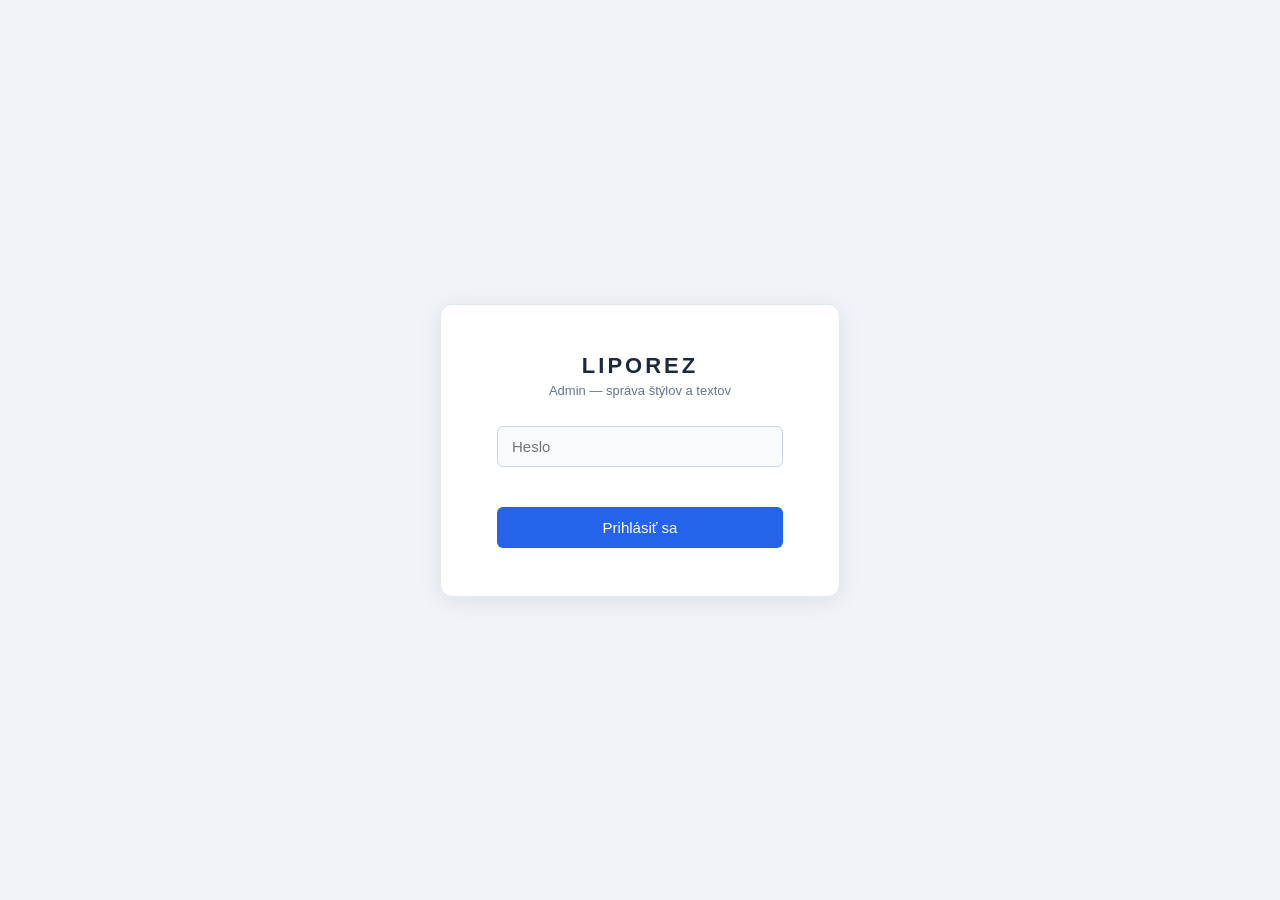
<file: admin.html>
<!DOCTYPE html>
<html lang="sk">
<head>
<meta charset="UTF-8">
<meta name="viewport" content="width=device-width, initial-scale=1.0">
<title>LIPOREZ Admin — Správa štýlov</title>
<style>
*, *::before, *::after { box-sizing: border-box; margin: 0; padding: 0; }
body { font-family: -apple-system, BlinkMacSystemFont, 'Segoe UI', Arial, sans-serif; background: #f0f4f8; color: #1e293b; min-height: 100vh; display: flex; align-items: center; justify-content: center; padding: 32px 16px; }

/* LOGIN */
#login-screen { background: #ffffff; border: 1px solid #e2e8f0; border-radius: 12px; padding: 48px 56px; width: 100%; max-width: 400px; text-align: center; box-shadow: 0 4px 24px rgba(0,0,0,0.08); }
#login-screen h1 { font-size: 22px; letter-spacing: 3px; color: #1e293b; margin-bottom: 4px; }
#login-screen p { font-size: 13px; color: #64748b; margin-bottom: 28px; }
#login-screen input { width: 100%; padding: 11px 14px; background: #f8fafc; border: 1px solid #cbd5e1; border-radius: 6px; color: #1e293b; font-size: 15px; margin-bottom: 12px; outline: none; }
#login-screen input:focus { border-color: #3b82f6; box-shadow: 0 0 0 3px rgba(59,130,246,0.15); }
#login-error { color: #ef4444; font-size: 13px; margin-bottom: 10px; min-height: 18px; }
.btn-login { width: 100%; padding: 12px; background: #2563eb; color: #fff; border: none; border-radius: 6px; font-size: 15px; cursor: pointer; transition: background 0.2s; }
.btn-login:hover { background: #1d4ed8; }

/* ADMIN PANEL */
#admin-panel { display: none; width: 100%; max-width: 880px; }
.admin-header { background: #fff; border: 1px solid #e2e8f0; border-radius: 10px; padding: 16px 24px; display: flex; align-items: center; justify-content: space-between; margin-bottom: 16px; box-shadow: 0 1px 4px rgba(0,0,0,0.06); }
.admin-header h1 { font-size: 16px; font-weight: 600; color: #1e293b; letter-spacing: 0.5px; }
.admin-header a { font-size: 13px; color: #2563eb; text-decoration: none; border: 1px solid #bfdbfe; background: #eff6ff; padding: 6px 14px; border-radius: 5px; }
.admin-header a:hover { background: #dbeafe; }

/* CARD */
.card { background: #ffffff; border: 1px solid #e2e8f0; border-radius: 10px; padding: 20px 24px; margin-bottom: 12px; box-shadow: 0 1px 3px rgba(0,0,0,0.05); }
.card-header { display: flex; align-items: baseline; gap: 10px; margin-bottom: 4px; }
.card-title { font-size: 11px; font-weight: 700; letter-spacing: 1.5px; text-transform: uppercase; color: #2563eb; }
.card-loc { font-size: 12px; color: #94a3b8; }
.card-desc { font-size: 12px; color: #64748b; margin-bottom: 16px; line-height: 1.6; margin-top: 2px; }

/* FIELD GRID */
.field-grid { display: grid; grid-template-columns: 1fr 1fr; gap: 14px 28px; }
.field-grid.cols3 { grid-template-columns: 1fr 1fr 1fr; }
.field { display: flex; flex-direction: column; gap: 5px; }
.field label { font-size: 12px; font-weight: 500; color: #475569; }
.field-color { display: flex; align-items: center; gap: 8px; }
.field-color input[type="color"] { width: 38px; height: 32px; padding: 2px; border: 1px solid #cbd5e1; border-radius: 4px; background: #f8fafc; cursor: pointer; flex-shrink: 0; }
.field-color input[type="text"] { flex: 1; padding: 6px 10px; background: #f8fafc; border: 1px solid #cbd5e1; border-radius: 4px; color: #1e293b; font-size: 13px; font-family: 'SF Mono', 'Consolas', monospace; outline: none; }
.field-color input[type="text"]:focus { border-color: #3b82f6; box-shadow: 0 0 0 2px rgba(59,130,246,0.15); }
.field-range { display: flex; align-items: center; gap: 10px; }
.field-range input[type="range"] { flex: 1; accent-color: #2563eb; }
.range-val { font-size: 12px; font-family: monospace; color: #1e293b; background: #f1f5f9; border: 1px solid #cbd5e1; border-radius: 4px; padding: 4px 8px; min-width: 44px; text-align: center; }

/* PREVIEW */
.preview { margin-top: 16px; border-radius: 6px; overflow: hidden; border: 1px solid #e2e8f0; }
.preview-label { font-size: 10px; font-weight: 600; color: #64748b; letter-spacing: 1.2px; text-transform: uppercase; padding: 5px 12px; background: #f8fafc; border-bottom: 1px solid #e2e8f0; }

/* ACTIONS */
.actions { display: flex; gap: 12px; margin-top: 20px; }
.btn-save { flex: 1; padding: 13px; background: #2563eb; color: #fff; border: none; border-radius: 6px; font-size: 15px; font-weight: 600; cursor: pointer; transition: background 0.2s; }
.btn-save:hover { background: #1d4ed8; }
.btn-save:disabled { opacity: 0.5; cursor: default; }
.btn-reset { padding: 13px 22px; background: #fff; color: #64748b; border: 1px solid #cbd5e1; border-radius: 6px; font-size: 15px; cursor: pointer; transition: background 0.2s, color 0.2s; }
.btn-reset:hover { background: #f1f5f9; color: #334155; }
#status-msg { margin-top: 12px; font-size: 14px; text-align: center; min-height: 20px; }
#status-msg.ok { color: #16a34a; }
#status-msg.err { color: #dc2626; }

/* TABS */
.tab-nav { display: flex; gap: 0; margin-bottom: 16px; background: #fff; border: 1px solid #e2e8f0; border-radius: 8px; overflow: hidden; }
.tab-btn { flex: 1; padding: 11px 20px; background: transparent; border: none; cursor: pointer; font-size: 14px; font-weight: 600; color: #64748b; letter-spacing: 0.3px; transition: background 0.15s, color 0.15s; }
.tab-btn.active { background: #2563eb; color: #fff; }
.tab-btn:hover:not(.active) { background: #f1f5f9; color: #334155; }

/* TEXT INPUTS */
.txt-input { width: 100%; padding: 7px 10px; background: #f8fafc; border: 1px solid #cbd5e1; border-radius: 4px; color: #1e293b; font-size: 13px; font-family: inherit; outline: none; transition: border-color 0.15s; }
.txt-input:focus { border-color: #3b82f6; box-shadow: 0 0 0 2px rgba(59,130,246,0.15); }
.txt-area { width: 100%; padding: 7px 10px; background: #f8fafc; border: 1px solid #cbd5e1; border-radius: 4px; color: #1e293b; font-size: 13px; font-family: inherit; outline: none; resize: vertical; min-height: 62px; line-height: 1.5; transition: border-color 0.15s; }
.txt-area:focus { border-color: #3b82f6; box-shadow: 0 0 0 2px rgba(59,130,246,0.15); }
.txt-note { font-size: 11px; color: #94a3b8; margin-top: 3px; }
.field-grid.cols1 { grid-template-columns: 1fr; }
</style>
</head>
<body>

<!-- LOGIN -->
<div id="login-screen">
  <h1>LIPOREZ</h1>
  <p>Admin — správa štýlov a textov</p>
  <input type="password" id="pwd-input" placeholder="Heslo" autocomplete="current-password">
  <div id="login-error"></div>
  <button class="btn-login" onclick="doLogin()">Prihlásiť sa</button>
</div>

<!-- ADMIN PANEL -->
<div id="admin-panel">
  <div class="admin-header">
    <h1>LIPOREZ · Admin</h1>
    <a href="index.php" target="_blank">Otvoriť stránku →</a>
  </div>

  <!-- TABS -->
  <div class="tab-nav">
    <button class="tab-btn active" id="tab-btn-styles" onclick="switchTab('styles')">🎨 Štýly</button>
    <button class="tab-btn" id="tab-btn-texts" onclick="switchTab('texts')">✏️ Texty</button>
    <button class="tab-btn" id="tab-btn-pwd" onclick="switchTab('pwd')">🔑 Heslo</button>
  </div>

  <!-- TAB: ŠTÝLY -->
  <div id="tab-styles">

  <!-- 1. NADPISY -->
  <div class="card">
    <div class="card-header">
      <span class="card-title">Nadpisy</span>
      <span class="card-loc">— "Oblasti tvorby", "Kontakt", "Sakrálne predmety"…</span>
    </div>
    <div class="card-desc">Veľké nadpisy sekcií (H2) a nadpisy jednotlivých kategórií v galérii (H3). Farba textu a veľkosť.</div>
    <div class="field-grid">
      <div class="field">
        <label>Farba H2 (svetlé sekcie)</label>
        <div class="field-color">
          <input type="color" id="c-h2Color" value="#1A0C04" oninput="syncColor('h2Color')">
          <input type="text"  id="t-h2Color" value="#1A0C04" oninput="syncText('h2Color')" maxlength="7">
        </div>
      </div>
      <div class="field">
        <label>Farba H3 (názvy kategórií)</label>
        <div class="field-color">
          <input type="color" id="c-h3Color" value="#1A0C04" oninput="syncColor('h3Color')">
          <input type="text"  id="t-h3Color" value="#1A0C04" oninput="syncText('h3Color')" maxlength="7">
        </div>
      </div>
      <div class="field">
        <label>Veľkosť H2</label>
        <div class="field-range">
          <input type="range" id="r-h2Size" min="28" max="60" value="44" oninput="updateRange('h2Size','px')">
          <span class="range-val" id="v-h2Size">44px</span>
        </div>
      </div>
      <div class="field">
        <label>Veľkosť H3</label>
        <div class="field-range">
          <input type="range" id="r-h3Size" min="20" max="48" value="32" oninput="updateRange('h3Size','px')">
          <span class="range-val" id="v-h3Size">32px</span>
        </div>
      </div>
    </div>
    <div class="preview">
      <div class="preview-label">Náhľad — ako vyzerajú nadpisy na stránke</div>
      <div style="padding:16px 20px; background:#F5EDE0;">
        <div id="pv-h2" style="font-family:Georgia,serif; font-weight:normal; margin-bottom:10px;">Oblasti tvorby</div>
        <div id="pv-h3" style="font-family:Georgia,serif; font-weight:normal;">Sakrálne predmety</div>
      </div>
    </div>
  </div>

  <!-- 2. SVETLÉ SEKCIE -->
  <div class="card">
    <div class="card-header">
      <span class="card-title">Svetlé sekcie</span>
      <span class="card-loc">— Výroba, Galéria, Kontakt</span>
    </div>
    <div class="card-desc">Pozadie sekcií, farba bežného textu, farba okrajov kariet a rámov, farba tlačidiel a odkazov.</div>
    <div class="field-grid">
      <div class="field">
        <label>Pozadie (svetlé sekcie)</label>
        <div class="field-color">
          <input type="color" id="c-bg" value="#F5EDE0" oninput="syncColor('bg')">
          <input type="text"  id="t-bg" value="#F5EDE0" oninput="syncText('bg')" maxlength="7">
        </div>
      </div>
      <div class="field">
        <label>Pozadie (krémové sekcie)</label>
        <div class="field-color">
          <input type="color" id="c-bg2" value="#EDE0CE" oninput="syncColor('bg2')">
          <input type="text"  id="t-bg2" value="#EDE0CE" oninput="syncText('bg2')" maxlength="7">
        </div>
      </div>
      <div class="field">
        <label>Farba textu</label>
        <div class="field-color">
          <input type="color" id="c-text" value="#1A0C04" oninput="syncColor('text')">
          <input type="text"  id="t-text" value="#1A0C04" oninput="syncText('text')" maxlength="7">
        </div>
      </div>
      <div class="field">
        <label>Farba okrajov kariet</label>
        <div class="field-color">
          <input type="color" id="c-border" value="#DDD0B8" oninput="syncColor('border')">
          <input type="text"  id="t-border" value="#DDD0B8" oninput="syncText('border')" maxlength="7">
        </div>
      </div>
      <div class="field">
        <label>Farba tlačidiel a akcentov</label>
        <div class="field-color">
          <input type="color" id="c-accent" value="#7C5230" oninput="syncColor('accent')">
          <input type="text"  id="t-accent" value="#7C5230" oninput="syncText('accent')" maxlength="7">
        </div>
      </div>
    </div>
    <div class="preview">
      <div class="preview-label">Náhľad — svetlá sekcia s kartou a tlačidlom</div>
      <div id="pv-light" style="padding:16px 20px; display:flex; align-items:center; gap:16px; flex-wrap:wrap;">
        <span id="pv-light-text" style="font-family:Arial,sans-serif; font-size:14px;">Každý výrobok je originál.</span>
        <span id="pv-card" style="font-family:Arial,sans-serif; font-size:13px; padding:8px 14px; border-radius:6px; border:1px solid;">Nábytok na zákazku</span>
        <span id="pv-btn" style="font-family:Arial,sans-serif; font-size:13px; padding:8px 16px; border-radius:5px; color:#F0DEC0;">Pozrieť výrobky</span>
      </div>
    </div>
  </div>

  <!-- 3. ŠTATISTIKY -->
  <div class="card">
    <div class="card-header">
      <span class="card-title">Štatistiky</span>
      <span class="card-loc">— tmavý pruh pod hero: "30+ rokov tradície", "8 krajín sveta"…</span>
    </div>
    <div class="card-desc">Farebný pruh hneď pod hlavným obrázkom s číslami a popiskami.</div>
    <div class="field-grid">
      <div class="field">
        <label>Pozadie pruhu</label>
        <div class="field-color">
          <input type="color" id="c-statsBg" value="#180A02" oninput="syncColor('statsBg')">
          <input type="text"  id="t-statsBg" value="#180A02" oninput="syncText('statsBg')" maxlength="7">
        </div>
      </div>
      <div class="field">
        <label>Farba čísla (30+, 8, 100%…)</label>
        <div class="field-color">
          <input type="color" id="c-statNum" value="#D4915A" oninput="syncColor('statNum')">
          <input type="text"  id="t-statNum" value="#D4915A" oninput="syncText('statNum')" maxlength="7">
        </div>
      </div>
      <div class="field">
        <label>Farba popisky (rokov tradície…)</label>
        <div class="field-color">
          <input type="color" id="c-statLabel" value="#9A7A5A" oninput="syncColor('statLabel')">
          <input type="text"  id="t-statLabel" value="#9A7A5A" oninput="syncText('statLabel')" maxlength="7">
        </div>
      </div>
    </div>
    <div class="preview">
      <div class="preview-label">Náhľad — štatistický pruh</div>
      <div id="pv-stats" style="display:flex; gap:0; justify-content:center;">
        <div style="flex:1; text-align:center; padding:16px 10px; border-right:1px solid #2A1208; max-width:160px;">
          <span id="pv-stat-num" style="font-family:Georgia,serif; font-size:28px; display:block; margin-bottom:4px;">30+</span>
          <span id="pv-stat-label" style="font-family:Arial,sans-serif; font-size:11px; text-transform:uppercase; letter-spacing:1.5px;">rokov tradície</span>
        </div>
        <div style="flex:1; text-align:center; padding:16px 10px; max-width:160px;">
          <span id="pv-stat-num2" style="font-family:Georgia,serif; font-size:28px; display:block; margin-bottom:4px;">100%</span>
          <span id="pv-stat-label2" style="font-family:Arial,sans-serif; font-size:11px; text-transform:uppercase; letter-spacing:1.5px;">ručná práca</span>
        </div>
      </div>
    </div>
  </div>

  <!-- 4. SEKCIA O MNE -->
  <div class="card">
    <div class="card-header">
      <span class="card-title">Sekcia "O mne"</span>
      <span class="card-loc">— tmavé pozadie: "Rezbár a stolár s viac ako 30 rokmi…"</span>
    </div>
    <div class="card-desc">Tmavá sekcia s biografiou, vlastnosťami (Čistota rezu, Nemecké laky…) a krajinami (Česká republika, Rakúsko…).</div>
    <div class="field-grid">
      <div class="field">
        <label>Pozadie sekcie</label>
        <div class="field-color">
          <input type="color" id="c-bgDark" value="#2A1608" oninput="syncColor('bgDark')">
          <input type="text"  id="t-bgDark" value="#2A1608" oninput="syncText('bgDark')" maxlength="7">
        </div>
      </div>
      <div class="field">
        <label>Farba textu odsekov</label>
        <div class="field-color">
          <input type="color" id="c-textDark" value="#C4A882" oninput="syncColor('textDark')">
          <input type="text"  id="t-textDark" value="#C4A882" oninput="syncText('textDark')" maxlength="7">
        </div>
      </div>
      <div class="field">
        <label>Farba vlastností (Čistota rezu…)</label>
        <div class="field-color">
          <input type="color" id="c-featuresColor" value="#C4A882" oninput="syncColor('featuresColor')">
          <input type="text"  id="t-featuresColor" value="#C4A882" oninput="syncText('featuresColor')" maxlength="7">
        </div>
      </div>
      <div class="field">
        <label>Farba krajín (Česká rep., Rakúsko…)</label>
        <div class="field-color">
          <input type="color" id="c-pillColor" value="#C4A882" oninput="syncColor('pillColor')">
          <input type="text"  id="t-pillColor" value="#C4A882" oninput="syncText('pillColor')" maxlength="7">
        </div>
      </div>
    </div>
    <div class="preview">
      <div class="preview-label">Náhľad — tmavá sekcia</div>
      <div id="pv-dark" style="padding:16px 20px;">
        <div id="pv-dark-text" style="font-family:Arial,sans-serif; font-size:13px; margin-bottom:12px;">Vyrábam takmer zo všetkých druhov dreva…</div>
        <div style="display:flex; gap:8px; flex-wrap:wrap; margin-bottom:12px;">
          <span id="pv-pill" style="font-family:Arial,sans-serif; font-size:12px; padding:3px 10px; border-radius:20px; border:1px solid rgba(124,82,48,0.3); background:rgba(124,82,48,0.15);">Česká republika</span>
          <span id="pv-pill2" style="font-family:Arial,sans-serif; font-size:12px; padding:3px 10px; border-radius:20px; border:1px solid rgba(124,82,48,0.3); background:rgba(124,82,48,0.15);">Rakúsko</span>
        </div>
        <div id="pv-feat" style="font-family:Arial,sans-serif; font-size:12px; padding:6px 0; border-top:1px solid rgba(124,82,48,0.15);">· Čistota rezu — začisťovanie bez brúsneho papiera</div>
      </div>
    </div>
  </div>

  <!-- 5. KARTIČKY -->
  <div class="card">
    <div class="card-header">
      <span class="card-title">Kartičky</span>
      <span class="card-loc">— "Czech-ART Festival 2011", "Bratislavský hrad", "Od roku 1995"…</span>
    </div>
    <div class="card-desc">Štyri zvýraznené kartičky v sekcii O mne — napravo od životopisu.</div>
    <div class="field-grid cols3">
      <div class="field">
        <label>Pozadie kartičky</label>
        <div class="field-color">
          <input type="color" id="c-credBg" value="#2d1810" oninput="syncColor('credBg')">
          <input type="text"  id="t-credBg" value="#2d1810" oninput="syncText('credBg')" maxlength="7">
        </div>
      </div>
      <div class="field">
        <label>Okraj kartičky</label>
        <div class="field-color">
          <input type="color" id="c-credBorder" value="#B8864E" oninput="syncColor('credBorder')">
          <input type="text"  id="t-credBorder" value="#B8864E" oninput="syncText('credBorder')" maxlength="7">
        </div>
      </div>
      <div class="field">
        <label>Farba nadpisu</label>
        <div class="field-color">
          <input type="color" id="c-credTitle" value="#F0C87A" oninput="syncColor('credTitle')">
          <input type="text"  id="t-credTitle" value="#F0C87A" oninput="syncText('credTitle')" maxlength="7">
        </div>
      </div>
      <div class="field">
        <label>Farba textu</label>
        <div class="field-color">
          <input type="color" id="c-credText" value="#9A7A5A" oninput="syncColor('credText')">
          <input type="text"  id="t-credText" value="#9A7A5A" oninput="syncText('credText')" maxlength="7">
        </div>
      </div>
      <div class="field" style="grid-column:span 2;">
        <label>Veľkosť textu kartičky</label>
        <div class="field-range">
          <input type="range" id="r-credFs" min="11" max="22" value="15" oninput="updateRange('credFs','px')">
          <span class="range-val" id="v-credFs">15px</span>
        </div>
      </div>
    </div>
    <div class="preview">
      <div class="preview-label">Náhľad — kartička</div>
      <div style="padding:12px 16px;">
        <div id="pv-cred" style="display:inline-flex; flex-direction:column; gap:4px; padding:12px 16px; border-radius:8px; border:2px solid; max-width:240px;">
          <span id="pv-cred-title" style="font-family:Arial,sans-serif; font-weight:bold;">Czech-ART Festival 2011</span>
          <span id="pv-cred-text" style="font-family:Arial,sans-serif; line-height:1.4;">Cena organizátora Drevo-Sochy, České Budejovice</span>
        </div>
      </div>
    </div>
  </div>

  <!-- 6. PÄTA -->
  <div class="card">
    <div class="card-header">
      <span class="card-title">Päta stránky</span>
      <span class="card-loc">— úplne dole: "© 2025 Štefan Polacsek — LIPOREZ · IČO: …" a logo "LIPOREZ"</span>
    </div>
    <div class="card-desc">Tmavý pruh na konci stránky s copyrightom a logom.</div>
    <div class="field-grid">
      <div class="field">
        <label>Pozadie päty</label>
        <div class="field-color">
          <input type="color" id="c-footerBg" value="#080300" oninput="syncColor('footerBg')">
          <input type="text"  id="t-footerBg" value="#080300" oninput="syncText('footerBg')" maxlength="7">
        </div>
      </div>
      <div class="field">
        <label>Farba copyright textu</label>
        <div class="field-color">
          <input type="color" id="c-footerCopy" value="#4A2E14" oninput="syncColor('footerCopy')">
          <input type="text"  id="t-footerCopy" value="#4A2E14" oninput="syncText('footerCopy')" maxlength="7">
        </div>
      </div>
      <div class="field">
        <label>Farba loga "LIPOREZ"</label>
        <div class="field-color">
          <input type="color" id="c-footerLogo" value="#5A3010" oninput="syncColor('footerLogo')">
          <input type="text"  id="t-footerLogo" value="#5A3010" oninput="syncText('footerLogo')" maxlength="7">
        </div>
      </div>
    </div>
    <div class="preview">
      <div class="preview-label">Náhľad — päta stránky</div>
      <div id="pv-footer" style="padding:16px 24px; display:flex; justify-content:space-between; align-items:center;">
        <span id="pv-footer-copy" style="font-family:Arial,sans-serif; font-size:12px;">© 2025 Štefan Polacsek — LIPOREZ · IČO: 47359021</span>
        <span id="pv-footer-logo" style="font-family:Arial,sans-serif; font-size:16px; font-weight:bold; letter-spacing:4px;">LIPOREZ</span>
      </div>
    </div>
  </div>

  <!-- 7. TYPOGRAFIA -->
  <div class="card">
    <div class="card-header">
      <span class="card-title">Typografia</span>
      <span class="card-loc">— základná veľkosť textu na celej stránke</span>
    </div>
    <div class="card-desc">Ovplyvňuje veľkosť bežného textu (odseky, popisy). Nadpisy H2/H3 majú vlastné nastavenie vyššie.</div>
    <div class="field">
      <label>Veľkosť základného písma</label>
      <div class="field-range">
        <input type="range" id="r-fs" min="14" max="32" value="22" oninput="updateRange('fs','px')">
        <span class="range-val" id="v-fs">22px</span>
      </div>
    </div>
    <div class="preview">
      <div class="preview-label">Náhľad — bežný text</div>
      <div style="padding:14px 18px; background:#F5EDE0;">
        <span id="pv-bodytext" style="font-family:Georgia,serif; color:#1A0C04;">Rezbárčine som sa venoval v Strednom odbornom učilišti drevárskom v Oradei.</span>
      </div>
    </div>
  </div>

  <div class="actions">
    <button class="btn-save" id="btn-save" onclick="saveStyles()">Uložiť zmeny</button>
    <button class="btn-reset" onclick="resetStyles()">Reset na predvolené</button>
  </div>
  <div id="status-msg"></div>

  </div><!-- /tab-styles -->

  <!-- TAB: TEXTY -->
  <div id="tab-texts" style="display:none;">

  <!-- T1. HEADER & NAVIGÁCIA -->
  <div class="card">
    <div class="card-header">
      <span class="card-title">Header &amp; Navigácia</span>
      <span class="card-loc">— logo, menu položky</span>
    </div>
    <div class="card-desc">Logo nápis, podnadpis pod logom a texty navigačných odkazov v hlavičke stránky.</div>
    <div class="field-grid">
      <div class="field"><label>Logo — hlavný nápis</label><input type="text" class="txt-input" data-key="logo_name" placeholder="LIPOREZ"></div>
      <div class="field"><label>Logo — podnadpis</label><input type="text" class="txt-input" data-key="logo_tagline" placeholder="Rezbárstvo & Stolárstvo od 1995"></div>
      <div class="field"><label>Nav: Výroba</label><input type="text" class="txt-input" data-key="nav_vyroba" placeholder="Výroba"></div>
      <div class="field"><label>Nav: Galéria</label><input type="text" class="txt-input" data-key="nav_galeria" placeholder="Galéria"></div>
      <div class="field"><label>Nav: O mne</label><input type="text" class="txt-input" data-key="nav_omne" placeholder="O mne"></div>
      <div class="field"><label>Nav: Kontakt (tlačidlo)</label><input type="text" class="txt-input" data-key="nav_kontakt" placeholder="Kontakt"></div>
    </div>
  </div>

  <!-- T2. HERO SEKCIA -->
  <div class="card">
    <div class="card-header">
      <span class="card-title">Hero sekcia</span>
      <span class="card-loc">— úvodný banner, veľký nadpis</span>
    </div>
    <div class="card-desc">Veľký nadpis na tmavom pozadí, popis pod ním a texty dvoch tlačidiel.</div>
    <div class="field-grid cols1">
      <div class="field">
        <label>Veľký nadpis (H1) — povolené &lt;br&gt; a &lt;em&gt;text&lt;/em&gt;</label>
        <textarea class="txt-area" data-key="hero_h1" rows="3" placeholder="Precíznosť,&#10;ktorú &lt;em&gt;vidieť&lt;/em&gt;&#10;v každom reze"></textarea>
        <div class="txt-note">Nový riadok = &lt;br&gt;. Kurzíva = &lt;em&gt;slovo&lt;/em&gt;. Príklad: Precíznosť,&lt;br&gt;ktorú &lt;em&gt;vidieť&lt;/em&gt;&lt;br&gt;v každom reze</div>
      </div>
      <div class="field">
        <label>Popis pod nadpisom</label>
        <textarea class="txt-area" data-key="hero_desc" rows="3"></textarea>
      </div>
    </div>
    <div class="field-grid" style="margin-top:14px;">
      <div class="field"><label>Tlačidlo 1 (hnedé)</label><input type="text" class="txt-input" data-key="hero_btn1" placeholder="Pozrieť výrobky"></div>
      <div class="field"><label>Tlačidlo 2 (obrysové)</label><input type="text" class="txt-input" data-key="hero_btn2" placeholder="Kontaktovať"></div>
    </div>
  </div>

  <!-- T3. ŠTATISTIKY -->
  <div class="card">
    <div class="card-header">
      <span class="card-title">Štatistiky</span>
      <span class="card-loc">— 4 čísla pod hero sekciou</span>
    </div>
    <div class="card-desc">Tmavý pruh pod hlavným bannerom so 4 číslami/faktami. Každá štatistika má číslo a popis.</div>
    <div class="field-grid cols3">
      <div class="field"><label>Štat 1 — číslo</label><input type="text" class="txt-input" data-key="stat1_num" placeholder="30+"></div>
      <div class="field"><label>Štat 1 — popis</label><input type="text" class="txt-input" data-key="stat1_label" placeholder="rokov tradície"></div>
      <div class="field" style="grid-column:span 1;"></div>
      <div class="field"><label>Štat 2 — číslo</label><input type="text" class="txt-input" data-key="stat2_num" placeholder="8"></div>
      <div class="field"><label>Štat 2 — popis</label><input type="text" class="txt-input" data-key="stat2_label" placeholder="krajín sveta"></div>
      <div class="field" style="grid-column:span 1;"></div>
      <div class="field"><label>Štat 3 — číslo</label><input type="text" class="txt-input" data-key="stat3_num" placeholder="100%"></div>
      <div class="field"><label>Štat 3 — popis</label><input type="text" class="txt-input" data-key="stat3_label" placeholder="ručná práca"></div>
      <div class="field" style="grid-column:span 1;"></div>
      <div class="field"><label>Štat 4 — číslo</label><input type="text" class="txt-input" data-key="stat4_num" placeholder="0"></div>
      <div class="field"><label>Štat 4 — popis</label><input type="text" class="txt-input" data-key="stat4_label" placeholder="brúsny papier"></div>
    </div>
  </div>

  <!-- T4. OBLASTI TVORBY -->
  <div class="card">
    <div class="card-header">
      <span class="card-title">Oblasti tvorby</span>
      <span class="card-loc">— sekcia s kartami kategórií</span>
    </div>
    <div class="card-desc">Nadpis sekcie, popis a 5 kariet kategórií (každá má názov + podnadpis).</div>
    <div class="field-grid">
      <div class="field"><label>Eyebrow (malý text nad nadpisom)</label><input type="text" class="txt-input" data-key="vyroba_eyebrow" placeholder="Čo robím"></div>
      <div class="field"><label>Nadpis sekcie (H2)</label><input type="text" class="txt-input" data-key="vyroba_h2" placeholder="Oblasti tvorby"></div>
    </div>
    <div class="field-grid cols1" style="margin-top:10px;">
      <div class="field"><label>Popis sekcie</label><textarea class="txt-area" data-key="vyroba_sub" rows="2"></textarea></div>
    </div>
    <div class="field-grid" style="margin-top:14px;">
      <div class="field"><label>Sakrálne — názov</label><input type="text" class="txt-input" data-key="cat_sakralne_title"></div>
      <div class="field"><label>Sakrálne — podnadpis</label><input type="text" class="txt-input" data-key="cat_sakralne_sub"></div>
      <div class="field"><label>Hudobné — názov</label><input type="text" class="txt-input" data-key="cat_hudba_title"></div>
      <div class="field"><label>Hudobné — podnadpis</label><input type="text" class="txt-input" data-key="cat_hudba_sub"></div>
      <div class="field"><label>Poľovnícke — názov</label><input type="text" class="txt-input" data-key="cat_polovnicke_title"></div>
      <div class="field"><label>Poľovnícke — podnadpis</label><input type="text" class="txt-input" data-key="cat_polovnicke_sub"></div>
      <div class="field"><label>Nábytok — názov</label><input type="text" class="txt-input" data-key="cat_nabytok_title"></div>
      <div class="field"><label>Nábytok — podnadpis</label><input type="text" class="txt-input" data-key="cat_nabytok_sub"></div>
      <div class="field"><label>Doplnky &amp; sochy — názov</label><input type="text" class="txt-input" data-key="cat_doplnky_title"></div>
      <div class="field"><label>Doplnky &amp; sochy — podnadpis</label><input type="text" class="txt-input" data-key="cat_doplnky_sub"></div>
    </div>
  </div>

  <!-- T5. GALÉRIA — POPISKY -->
  <div class="card">
    <div class="card-header">
      <span class="card-title">Galéria — popisky</span>
      <span class="card-loc">— nadpis a text pri každej galérii</span>
    </div>
    <div class="card-desc">Texty vedľa galérií fotografií — každá kategória má H3 nadpis a popis.</div>
    <div class="field-grid cols1">
      <div class="field"><label>⛪ Sakrálne — nadpis H3</label><input type="text" class="txt-input" data-key="gal_sakralne_h3"></div>
      <div class="field"><label>⛪ Sakrálne — popis</label><textarea class="txt-area" data-key="gal_sakralne_p" rows="2"></textarea></div>
      <div class="field"><label>🎵 Hudobné — nadpis H3</label><input type="text" class="txt-input" data-key="gal_hudba_h3"></div>
      <div class="field"><label>🎵 Hudobné — popis</label><textarea class="txt-area" data-key="gal_hudba_p" rows="2"></textarea></div>
      <div class="field"><label>🦌 Poľovnícke — nadpis H3</label><input type="text" class="txt-input" data-key="gal_polovnicke_h3"></div>
      <div class="field"><label>🦌 Poľovnícke — popis</label><textarea class="txt-area" data-key="gal_polovnicke_p" rows="2"></textarea></div>
      <div class="field"><label>🛋 Nábytok — nadpis H3</label><input type="text" class="txt-input" data-key="gal_nabytok_h3"></div>
      <div class="field"><label>🛋 Nábytok — popis</label><textarea class="txt-area" data-key="gal_nabytok_p" rows="2"></textarea></div>
      <div class="field"><label>🎨 Doplnky &amp; sochy — nadpis H3</label><input type="text" class="txt-input" data-key="gal_doplnky_h3"></div>
      <div class="field"><label>🎨 Doplnky &amp; sochy — popis</label><textarea class="txt-area" data-key="gal_doplnky_p" rows="2"></textarea></div>
    </div>
  </div>

  <!-- T6. SEKCIA O MNE -->
  <div class="card">
    <div class="card-header">
      <span class="card-title">Sekcia O mne</span>
      <span class="card-loc">— biografia, krajiny, kartičky, zručnosti</span>
    </div>
    <div class="card-desc">Tmavá sekcia s biografiou Štefana Polacseka, zoznamom krajín a 4 kartičkami.</div>
    <div class="field-grid">
      <div class="field"><label>Eyebrow (nad nadpisom)</label><input type="text" class="txt-input" data-key="omne_eyebrow" placeholder="Remeselník"></div>
      <div class="field"><label>Nadpis H2</label><input type="text" class="txt-input" data-key="omne_h2"></div>
    </div>
    <div class="field-grid cols1" style="margin-top:10px;">
      <div class="field"><label>Biografický odsek 1</label><textarea class="txt-area" data-key="omne_p1" rows="3"></textarea></div>
      <div class="field"><label>Biografický odsek 2</label><textarea class="txt-area" data-key="omne_p2" rows="3"></textarea></div>
      <div class="field"><label>Text pred zoznamom krajín</label><input type="text" class="txt-input" data-key="omne_countries_intro"></div>
    </div>
    <div style="display:flex;align-items:center;gap:12px;margin-top:14px;margin-bottom:8px;">
      <span style="font-size:12px;font-weight:700;color:#2563eb;letter-spacing:1px;text-transform:uppercase;">Krajiny</span>
      <button type="button" onclick="addCountry()" style="padding:4px 12px;background:#eff6ff;border:1px solid #bfdbfe;border-radius:4px;font-size:12px;color:#2563eb;cursor:pointer;">+ Pridať krajinu</button>
    </div>
    <div id="countries-list"></div>
    <div style="font-size:12px;font-weight:700;color:#2563eb;letter-spacing:1px;text-transform:uppercase;margin:16px 0 8px;">Kartičky</div>
    <div class="field-grid">
      <div class="field"><label>Kartička 1 — nadpis</label><input type="text" class="txt-input" data-key="cred1_title"></div>
      <div class="field"><label>Kartička 1 — text</label><input type="text" class="txt-input" data-key="cred1_text"></div>
      <div class="field"><label>Kartička 2 — nadpis</label><input type="text" class="txt-input" data-key="cred2_title"></div>
      <div class="field"><label>Kartička 2 — text</label><input type="text" class="txt-input" data-key="cred2_text"></div>
      <div class="field"><label>Kartička 3 — nadpis</label><input type="text" class="txt-input" data-key="cred3_title"></div>
      <div class="field"><label>Kartička 3 — text</label><input type="text" class="txt-input" data-key="cred3_text"></div>
      <div class="field"><label>Kartička 4 — nadpis</label><input type="text" class="txt-input" data-key="cred4_title"></div>
      <div class="field"><label>Kartička 4 — text</label><input type="text" class="txt-input" data-key="cred4_text"></div>
    </div>
    <div style="font-size:12px;font-weight:700;color:#2563eb;letter-spacing:1px;text-transform:uppercase;margin:16px 0 8px;">Zoznam zručností (6 položiek)</div>
    <div class="field-grid cols1">
      <div class="field"><label>Zručnosť 1</label><input type="text" class="txt-input" data-key="feat1"></div>
      <div class="field"><label>Zručnosť 2</label><input type="text" class="txt-input" data-key="feat2"></div>
      <div class="field"><label>Zručnosť 3</label><input type="text" class="txt-input" data-key="feat3"></div>
      <div class="field"><label>Zručnosť 4</label><input type="text" class="txt-input" data-key="feat4"></div>
      <div class="field"><label>Zručnosť 5</label><input type="text" class="txt-input" data-key="feat5"></div>
      <div class="field"><label>Zručnosť 6</label><input type="text" class="txt-input" data-key="feat6"></div>
    </div>
  </div>

  <!-- T7. KONTAKT & FOOTER -->
  <div class="card">
    <div class="card-header">
      <span class="card-title">Kontakt &amp; Footer</span>
      <span class="card-loc">— kontaktná sekcia, pätička</span>
    </div>
    <div class="card-desc">Texty v kontaktnej sekcii a texty v päte stránky.</div>
    <div class="field-grid">
      <div class="field"><label>Eyebrow (nad nadpisom)</label><input type="text" class="txt-input" data-key="kontakt_eyebrow"></div>
      <div class="field"><label>Nadpis H2</label><input type="text" class="txt-input" data-key="kontakt_h2"></div>
    </div>
    <div class="field-grid cols1" style="margin-top:10px;">
      <div class="field"><label>Popis pod nadpisom</label><textarea class="txt-area" data-key="kontakt_sub" rows="2"></textarea></div>
      <div class="field">
        <label>Adresa (každý riadok = nový riadok na stránke)</label>
        <textarea class="txt-area" data-key="kontakt_adresa" rows="2"></textarea>
      </div>
    </div>
    <div class="field-grid" style="margin-top:10px;">
      <div class="field"><label>Telefón (zobrazený)</label><input type="text" class="txt-input" data-key="kontakt_tel" placeholder="+421 905 815 775"></div>
      <div class="field"><label>Telefón (href — bez medzier)</label><input type="text" class="txt-input" data-key="kontakt_tel_href" placeholder="+421905815775"></div>
      <div class="field"><label>E-mail</label><input type="text" class="txt-input" data-key="kontakt_email"></div>
      <div class="field"><label>IČO / DIČ</label><input type="text" class="txt-input" data-key="kontakt_ico"></div>
    </div>
    <div style="font-size:12px;font-weight:700;color:#2563eb;letter-spacing:1px;text-transform:uppercase;margin:16px 0 8px;">Pätička</div>
    <div class="field-grid">
      <div class="field"><label>Copyright text (za © rok)</label><input type="text" class="txt-input" data-key="footer_copy"></div>
      <div class="field"><label>Logo nápis v päte</label><input type="text" class="txt-input" data-key="footer_logo"></div>
    </div>
  </div>

  <div class="actions">
    <button class="btn-save" id="btn-save-texts" onclick="saveTexts()">Uložiť texty</button>
    <button class="btn-reset" onclick="resetTexts()">Reset na pôvodné</button>
  </div>
  <div id="status-msg-texts"></div>

  </div><!-- /tab-texts -->

  <!-- TAB: HESLO -->
  <div id="tab-pwd" style="display:none;">
  <div class="card">
    <div class="card-header">
      <span class="card-title">Zmena hesla</span>
      <span class="card-loc">— prístup do admin rozhrania</span>
    </div>
    <div class="card-desc">Zadajte aktuálne heslo, potom nové heslo (min. 6 znakov) a potvrďte ho. Nové heslo sa použije pri každom ďalšom prihlásení.</div>
    <div class="field-grid cols1" style="max-width:400px;">
      <div class="field">
        <label>Aktuálne heslo</label>
        <input type="password" id="cp-old" class="txt-input" autocomplete="current-password">
      </div>
      <div class="field">
        <label>Nové heslo</label>
        <input type="password" id="cp-new" class="txt-input" autocomplete="new-password">
      </div>
      <div class="field">
        <label>Potvrdiť nové heslo</label>
        <input type="password" id="cp-confirm" class="txt-input" autocomplete="new-password">
      </div>
    </div>
    <div class="actions" style="max-width:400px; margin-top:16px;">
      <button class="btn-save" id="btn-change-pwd" onclick="changePassword()">Zmeniť heslo</button>
    </div>
    <div id="status-msg-pwd" style="margin-top:10px;font-size:14px;min-height:20px;"></div>
  </div>
  </div><!-- /tab-pwd -->

</div>

<script>
var PASSWORD = '';
var DEFAULTS = {
  h2Color:'#1A0C04', h3Color:'#1A0C04', h2Size:44, h3Size:32,
  bg:'#F5EDE0', bg2:'#EDE0CE', text:'#1A0C04', border:'#DDD0B8', accent:'#7C5230',
  statsBg:'#180A02', statNum:'#D4915A', statLabel:'#9A7A5A',
  bgDark:'#2A1608', textDark:'#C4A882', featuresColor:'#C4A882', pillColor:'#C4A882',
  credBg:'#2d1810', credBorder:'#B8864E', credTitle:'#F0C87A', credText:'#9A7A5A', credFs:15,
  footerBg:'#080300', footerCopy:'#4A2E14', footerLogo:'#5A3010',
  fontSize:22
};

var DEFAULTS_TEXTS = {
  logo_name:'LIPOREZ', logo_tagline:'Rezbárstvo & Stolárstvo od 1995',
  nav_vyroba:'Výroba', nav_galeria:'Galéria', nav_omne:'O mne', nav_kontakt:'Kontakt',
  hero_h1:'Precíznosť,<br>ktorú <em>vidieť</em><br>v každom reze',
  hero_desc:'Vyrábam a vyrezávam na zákazku kompletné nábytkárske výrobky, rezbárske fragmenty, sakrálne predmety, hudobné nástroje i poľovnícke štítky. Začisťujem bez brúsneho papiera.',
  hero_btn1:'Pozrieť výrobky', hero_btn2:'Kontaktovať',
  stat1_num:'30+', stat1_label:'rokov tradície', stat2_num:'8', stat2_label:'krajín sveta',
  stat3_num:'100%', stat3_label:'ručná práca', stat4_num:'0', stat4_label:'brúsny papier',
  vyroba_eyebrow:'Čo robím', vyroba_h2:'Oblasti tvorby',
  vyroba_sub:'Každý výrobok je originál. Pracujem takmer so všetkými druhmi dreva, podľa priania zákazníka.',
  cat_sakralne_title:'Sakrálne predmety', cat_sakralne_sub:'Kríže, relikvie, oltárne rezby',
  cat_hudba_title:'Hudobné nástroje', cat_hudba_sub:'Cimbal, husle, zdobenie nástrojov',
  cat_polovnicke_title:'Poľovnícke', cat_polovnicke_sub:'Štítky, pažby, trofeje',
  cat_nabytok_title:'Nábytok', cat_nabytok_sub:'Kuchynské linky, schodiská, kópie',
  cat_doplnky_title:'Doplnky & sochy', cat_doplnky_sub:'Dekorácie, figúry, darčeky',
  gal_sakralne_h3:'Sakrálne predmety',
  gal_sakralne_p:'Kríže, svätostánky, relikvie a oltárne rezby. Precízna práca pre kostoly, kaplnky i súkromných zberateľov. Reštaurovanie historických sakrálnych predmetov.',
  gal_hudba_h3:'Rezby na hudobné nástroje',
  gal_hudba_p:'Zdobím cimbaly, husle a iné ľudové nástroje. Na fotografiách rezby na cimbal HOLÁK majstra Vladimíra Holiša z Kozlovíc pre ľudovú hudbu Rosenka z Košarísk.',
  gal_polovnicke_h3:'Poľovnícke výrobky',
  gal_polovnicke_p:'Trofejné poľovnícke štítky, úprava a zdobenie pažieb strelných zbraní, parohy. Aj sochy s poľovníckou tematikou — Diana bohyňa lovu (výška 70 cm).',
  gal_nabytok_h3:'Nábytok & interiér',
  gal_nabytok_p:'Kuchynské linky, schodiská, historické kópie nábytku. Reštaurovanie starožitného nábytku a výroba luxusných nábytkov na mieru. Povrchovú úpravu robím nemeckými a talianskými lakmi či olejmi.',
  gal_doplnky_h3:'Doplnky & sochy',
  gal_doplnky_p:'Dekoratívne predmety, figúry a sochy v životnej veľkosti, darčeky na objednávku. Každý kus je unikátny — sústruženie dreva, reliéfy, trojrozmerné rezby.',
  omne_eyebrow:'Remeselník', omne_h2:'Rezbár a stolár s viac ako 30 rokmi skúseností',
  omne_p1:'Rezbárčine som sa venoval v Strednom odbornom učilišti drevárskom v Oradei (rumunskom Varadíne). Po presťahovaní z Rumunska na Slovensko v roku 1990 som pôsobil vo Zvolene — Bučine, neskôr v umeleckom rezbárstve špecializovanom na luxusné nábytky v Dubnici nad Váhom.',
  omne_p2:'Vyrábam takmer zo všetkých druhov dreva. Začisťovanie vykonávam bez použitia brúsneho papiera. Kvalitná povrchová úprava nemeckými a talianskými lakmi či olejmi, podľa priania zákazníka.',
  omne_countries_intro:'Moje výrobky sa nachádzajú v:',
  omne_countries:['Česká republika','Rakúsko','Nemecko','Francúzsko','Anglicko','USA','Rumunsko'],
  cred1_title:'Czech-ART Festival 2011', cred1_text:'Cena organizátora Drevo-Sochy, České Budejovice',
  cred2_title:'Bratislavský hrad', cred2_text:'Rám na obraz Márie Terézie na zrekonštrukovanom hrade',
  cred3_title:'Všetky druhy dreva', cred3_text:'Dub, orech, lipa, buk, čerešňa, agát a ďalšie',
  cred4_title:'Od roku 1995', cred4_text:'Kvalita a serióznosť je moje krédo',
  feat1:'Čistota rezu — začisťovanie bez brúsneho papiera', feat2:'Nemecké a talianske laky a oleje',
  feat3:'Reštaurovanie starožitného nábytku', feat4:'Kópie historických rezieb a nábytkov',
  feat5:'Zdobenie hudobných nástrojov', feat6:'Úprava pažieb strelných zbraní',
  kontakt_eyebrow:'Kde ma nájdete', kontakt_h2:'Kontakt',
  kontakt_sub:'Napíšte alebo zavolajte — rád sa dohovorím na individuálnej zákazke.',
  kontakt_adresa:'Malé Košecké Podhradie, Háj č. 251\n018 31 Košecké Podhradie',
  kontakt_tel:'+421 905 815 775', kontakt_tel_href:'+421905815775',
  kontakt_email:'liporez@centrum.sk', kontakt_ico:'47359021 / 2023831326',
  footer_copy:'Štefan Polacsek — LIPOREZ · IČO: 47359021', footer_logo:'LIPOREZ'
};

function switchTab(tab) {
  ['styles','texts','pwd'].forEach(function(t) {
    document.getElementById('tab-'+t).style.display = t === tab ? 'block' : 'none';
    document.getElementById('tab-btn-'+t).classList.toggle('active', t === tab);
  });
}

function doLogin() {
  var pwd = document.getElementById('pwd-input').value;
  var errEl = document.getElementById('login-error');
  var btn = document.querySelector('.btn-login');
  errEl.textContent = '';
  btn.disabled = true; btn.textContent = 'Overujem…';
  fetch('admin_auth.php', { method:'POST', headers:{'Content-Type':'application/json'}, body:JSON.stringify({password:pwd}) })
    .then(function(r){ return r.json(); })
    .then(function(data) {
      btn.disabled = false; btn.textContent = 'Prihlásiť sa';
      if (data.ok) {
        PASSWORD = pwd;
        document.getElementById('login-screen').style.display = 'none';
        document.getElementById('admin-panel').style.display = 'block';
        loadCurrentVars();
        loadCurrentTexts();
      } else {
        errEl.textContent = 'Nesprávne heslo.';
      }
    })
    .catch(function(){
      btn.disabled = false; btn.textContent = 'Prihlásiť sa';
      errEl.textContent = 'Chyba servera — skúste znova.';
    });
}

function changePassword() {
  var oldPwd  = document.getElementById('cp-old').value;
  var newPwd  = document.getElementById('cp-new').value;
  var confPwd = document.getElementById('cp-confirm').value;
  var msg = document.getElementById('status-msg-pwd');
  msg.textContent = ''; msg.className = '';
  if (!oldPwd || !newPwd || !confPwd) {
    msg.textContent = 'Vyplňte všetky tri polia.'; msg.className = 'err'; return;
  }
  if (newPwd !== confPwd) {
    msg.textContent = 'Nové heslá sa nezhodujú.'; msg.className = 'err'; return;
  }
  if (newPwd.length < 6) {
    msg.textContent = 'Nové heslo musí mať aspoň 6 znakov.'; msg.className = 'err'; return;
  }
  var btn = document.getElementById('btn-change-pwd');
  btn.disabled = true; btn.textContent = 'Mením…';
  fetch('change_password.php', { method:'POST', headers:{'Content-Type':'application/json'},
    body: JSON.stringify({oldPassword:oldPwd, newPassword:newPwd}) })
    .then(function(r){ return r.json(); })
    .then(function(data) {
      btn.disabled = false; btn.textContent = 'Zmeniť heslo';
      if (data.ok) {
        PASSWORD = newPwd;
        document.getElementById('cp-old').value = '';
        document.getElementById('cp-new').value = '';
        document.getElementById('cp-confirm').value = '';
        msg.textContent = '✓ Heslo zmenené. Pri ďalšom prihlásení použite nové heslo.';
        msg.className = 'ok';
        setTimeout(function(){ msg.textContent=''; }, 7000);
      } else {
        msg.textContent = '✕ ' + (data.error || 'Chyba'); msg.className = 'err';
      }
    })
    .catch(function(){
      btn.disabled = false; btn.textContent = 'Zmeniť heslo';
      msg.textContent = '✕ Chyba siete.'; msg.className = 'err';
    });
}
document.getElementById('pwd-input').addEventListener('keydown', function(e) { if (e.key === 'Enter') doLogin(); });

function loadCurrentVars() {
  fetch('custom_vars.json?v=' + Date.now())
    .then(function(r) { return r.ok ? r.json() : {}; })
    .catch(function() { return {}; })
    .then(function(v) {
      if (!v || !Object.keys(v).length) { updatePreview(); return; }
      var colorKeys = ['h2Color','h3Color','bg','bg2','text','border','accent',
        'statsBg','statNum','statLabel','bgDark','textDark','featuresColor','pillColor',
        'credBg','credBorder','credTitle','credText','footerBg','footerCopy','footerLogo'];
      colorKeys.forEach(function(k) {
        if (v[k] && document.getElementById('c-'+k)) {
          document.getElementById('c-'+k).value = v[k];
          document.getElementById('t-'+k).value = v[k];
        }
      });
      var rangeKeys = {h2Size:'h2Size', h3Size:'h3Size', credFs:'credFs', fontSize:'fs'};
      Object.keys(rangeKeys).forEach(function(k) {
        var rid = rangeKeys[k];
        if (v[k] && document.getElementById('r-'+rid)) {
          document.getElementById('r-'+rid).value = v[k];
          document.getElementById('v-'+rid).textContent = v[k] + 'px';
        }
      });
      updatePreview();
    });
}

function g(id) { return document.getElementById(id); }

function syncColor(key) {
  var val = g('c-'+key).value;
  g('t-'+key).value = val;
  updatePreview();
}
function syncText(key) {
  var val = g('t-'+key).value;
  if (/^#[0-9a-fA-F]{6}$/.test(val)) { g('c-'+key).value = val; updatePreview(); }
}
function updateRange(id, unit) {
  var val = g('r-'+id).value;
  g('v-'+id).textContent = val + unit;
  updatePreview();
}

function getVal(key) {
  if (g('c-'+key)) return g('t-'+key).value;
  return null;
}
function getRangeVal(id) { return parseInt(g('r-'+id).value); }

function updatePreview() {
  // Headings
  g('pv-h2').style.color = getVal('h2Color');
  g('pv-h2').style.fontSize = getRangeVal('h2Size') + 'px';
  g('pv-h3').style.color = getVal('h3Color');
  g('pv-h3').style.fontSize = getRangeVal('h3Size') + 'px';

  // Light section
  g('pv-light').style.background = getVal('bg');
  g('pv-light-text').style.color = getVal('text');
  g('pv-card').style.borderColor = getVal('border');
  g('pv-card').style.color = getVal('text');
  g('pv-btn').style.background = getVal('accent');

  // Stats
  var statsBg = getVal('statsBg');
  g('pv-stats').style.background = statsBg;
  ['pv-stat-num','pv-stat-num2'].forEach(function(id){ g(id).style.color = getVal('statNum'); });
  ['pv-stat-label','pv-stat-label2'].forEach(function(id){ g(id).style.color = getVal('statLabel'); });

  // Dark section
  g('pv-dark').style.background = getVal('bgDark');
  g('pv-dark-text').style.color = getVal('textDark');
  ['pv-pill','pv-pill2'].forEach(function(id){ g(id).style.color = getVal('pillColor'); });
  g('pv-feat').style.color = getVal('featuresColor');

  // Cred cards
  var credFs = getRangeVal('credFs');
  g('pv-cred').style.background = getVal('credBg');
  g('pv-cred').style.borderColor = getVal('credBorder');
  g('pv-cred-title').style.color = getVal('credTitle');
  g('pv-cred-title').style.fontSize = credFs + 'px';
  g('pv-cred-text').style.color = getVal('credText');
  g('pv-cred-text').style.fontSize = credFs + 'px';

  // Footer
  g('pv-footer').style.background = getVal('footerBg');
  g('pv-footer-copy').style.color = getVal('footerCopy');
  g('pv-footer-logo').style.color = getVal('footerLogo');

  // Body text size
  var fs = getRangeVal('fs');
  g('pv-bodytext').style.fontSize = fs + 'px';
}

function getValues() {
  return {
    h2Color: getVal('h2Color'), h3Color: getVal('h3Color'),
    h2Size: getRangeVal('h2Size'), h3Size: getRangeVal('h3Size'),
    bg: getVal('bg'), bg2: getVal('bg2'), text: getVal('text'),
    border: getVal('border'), accent: getVal('accent'),
    statsBg: getVal('statsBg'), statNum: getVal('statNum'), statLabel: getVal('statLabel'),
    bgDark: getVal('bgDark'), textDark: getVal('textDark'),
    featuresColor: getVal('featuresColor'), pillColor: getVal('pillColor'),
    credBg: getVal('credBg'), credBorder: getVal('credBorder'),
    credTitle: getVal('credTitle'), credText: getVal('credText'),
    credFontSize: getRangeVal('credFs'),
    footerBg: getVal('footerBg'), footerCopy: getVal('footerCopy'), footerLogo: getVal('footerLogo'),
    fontSize: getRangeVal('fs')
  };
}

function saveStyles() {
  var v = getValues(); v.password = PASSWORD;
  var btn = g('btn-save'); btn.disabled = true; btn.textContent = 'Ukladám…';
  fetch('save_css.php', { method:'POST', headers:{'Content-Type':'application/json'}, body:JSON.stringify(v) })
    .then(function(r){ return r.json(); })
    .then(function(data) {
      btn.disabled = false; btn.textContent = 'Uložiť zmeny';
      var msg = g('status-msg');
      msg.textContent = data.ok ? '✓ Zmeny uložené — stránka je aktualizovaná.' : '✕ Chyba: ' + (data.error||'');
      msg.className = data.ok ? 'ok' : 'err';
      setTimeout(function(){ msg.textContent=''; }, 4000);
    })
    .catch(function(){
      btn.disabled = false; btn.textContent = 'Uložiť zmeny';
      g('status-msg').textContent = '✕ Chyba siete.'; g('status-msg').className = 'err';
    });
}

function resetStyles() {
  if (!confirm('Resetovať všetky štýly na predvolené hodnoty?')) return;
  fetch('save_css.php', { method:'POST', headers:{'Content-Type':'application/json'}, body:JSON.stringify({password:PASSWORD, reset:true}) })
    .then(function(r){ return r.json(); })
    .then(function(data) {
      if (!data.ok) return;
      var colorKeys = ['h2Color','h3Color','bg','bg2','text','border','accent',
        'statsBg','statNum','statLabel','bgDark','textDark','featuresColor','pillColor',
        'credBg','credBorder','credTitle','credText','footerBg','footerCopy','footerLogo'];
      colorKeys.forEach(function(k) {
        if (DEFAULTS[k]) { g('c-'+k).value = DEFAULTS[k]; g('t-'+k).value = DEFAULTS[k]; }
      });
      var rangeMap = {h2Size:'h2Size', h3Size:'h3Size', credFs:'credFontSize', fs:'fontSize'};
      Object.keys(rangeMap).forEach(function(rid) {
        var dk = rangeMap[rid];
        if (DEFAULTS[dk] !== undefined) { g('r-'+rid).value = DEFAULTS[dk]; g('v-'+rid).textContent = DEFAULTS[dk]+'px'; }
      });
      updatePreview();
      var msg = g('status-msg');
      msg.textContent = '✓ Štýly resetované na predvolené.'; msg.className = 'ok';
      setTimeout(function(){ msg.textContent=''; }, 4000);
    });
}

// ── KRAJINY ──────────────────────────────────────────────────────────────────
function renderCountries(arr) {
  var list = document.getElementById('countries-list');
  list.innerHTML = '';
  (arr || []).forEach(function(name) { addCountryEl(name); });
}

function addCountryEl(name) {
  var list = document.getElementById('countries-list');
  var row = document.createElement('div');
  row.style.cssText = 'display:flex;gap:8px;align-items:center;margin-bottom:6px;';
  var inp = document.createElement('input');
  inp.type = 'text';
  inp.className = 'txt-input';
  inp.value = name || '';
  inp.placeholder = 'napr. Slovensko';
  inp.style.flex = '1';
  var btn = document.createElement('button');
  btn.type = 'button';
  btn.textContent = '✕';
  btn.title = 'Odstrániť krajinu';
  btn.style.cssText = 'padding:5px 10px;background:#fff;border:1px solid #cbd5e1;border-radius:4px;cursor:pointer;color:#64748b;font-size:12px;flex-shrink:0;';
  btn.onmouseover = function(){ this.style.background='#fee2e2'; this.style.borderColor='#fca5a5'; this.style.color='#dc2626'; };
  btn.onmouseout  = function(){ this.style.background='#fff';    this.style.borderColor='#cbd5e1'; this.style.color='#64748b'; };
  btn.onclick = function() { list.removeChild(row); };
  row.appendChild(inp);
  row.appendChild(btn);
  list.appendChild(row);
  inp.focus();
}

function addCountry() { addCountryEl(''); }

function getCountriesArray() {
  return Array.from(document.querySelectorAll('#countries-list input'))
    .map(function(i) { return i.value.trim(); })
    .filter(function(v) { return v; });
}
// ─────────────────────────────────────────────────────────────────────────────

function loadCurrentTexts() {
  fetch('custom_texts.json?v=' + Date.now())
    .then(function(r) { return r.ok ? r.json() : {}; })
    .catch(function() { return {}; })
    .then(function(v) {
      document.querySelectorAll('[data-key]').forEach(function(el) {
        var key = el.getAttribute('data-key');
        var val = (v && v[key] !== undefined) ? v[key] : DEFAULTS_TEXTS[key] || '';
        el.value = val;
      });
      // Krajiny — dynamický zoznam
      var countries = (v && v['omne_countries']) ? v['omne_countries'] : DEFAULTS_TEXTS.omne_countries;
      if (!Array.isArray(countries)) countries = DEFAULTS_TEXTS.omne_countries;
      renderCountries(countries);
    });
}

function getTextValues() {
  var out = { password: PASSWORD };
  document.querySelectorAll('[data-key]').forEach(function(el) {
    out[el.getAttribute('data-key')] = el.value;
  });
  out['omne_countries'] = getCountriesArray();
  return out;
}

function saveTexts() {
  var btn = document.getElementById('btn-save-texts');
  var msg = document.getElementById('status-msg-texts');
  btn.disabled = true; btn.textContent = 'Ukladám…';
  fetch('save_texts.php', { method:'POST', headers:{'Content-Type':'application/json'}, body:JSON.stringify(getTextValues()) })
    .then(function(r){ return r.json(); })
    .then(function(data) {
      btn.disabled = false; btn.textContent = 'Uložiť texty';
      msg.textContent = data.ok ? '✓ Texty uložené — stránka je aktualizovaná.' : '✕ Chyba: ' + (data.error||'');
      msg.className = data.ok ? 'ok' : 'err';
      setTimeout(function(){ msg.textContent=''; }, 4000);
    })
    .catch(function(){
      btn.disabled = false; btn.textContent = 'Uložiť texty';
      document.getElementById('status-msg-texts').textContent = '✕ Chyba siete.';
      document.getElementById('status-msg-texts').className = 'err';
    });
}

function resetTexts() {
  if (!confirm('Resetovať všetky texty na pôvodné hodnoty?')) return;
  fetch('save_texts.php', { method:'POST', headers:{'Content-Type':'application/json'}, body:JSON.stringify({password:PASSWORD, reset:true}) })
    .then(function(r){ return r.json(); })
    .then(function(data) {
      if (!data.ok) return;
      document.querySelectorAll('[data-key]').forEach(function(el) {
        var key = el.getAttribute('data-key');
        el.value = DEFAULTS_TEXTS[key] || '';
      });
      renderCountries(DEFAULTS_TEXTS.omne_countries);
      var msg = document.getElementById('status-msg-texts');
      msg.textContent = '✓ Texty resetované na pôvodné.'; msg.className = 'ok';
      setTimeout(function(){ msg.textContent=''; }, 4000);
    });
}

updatePreview();
</script>
</body>
</html>
</file>
